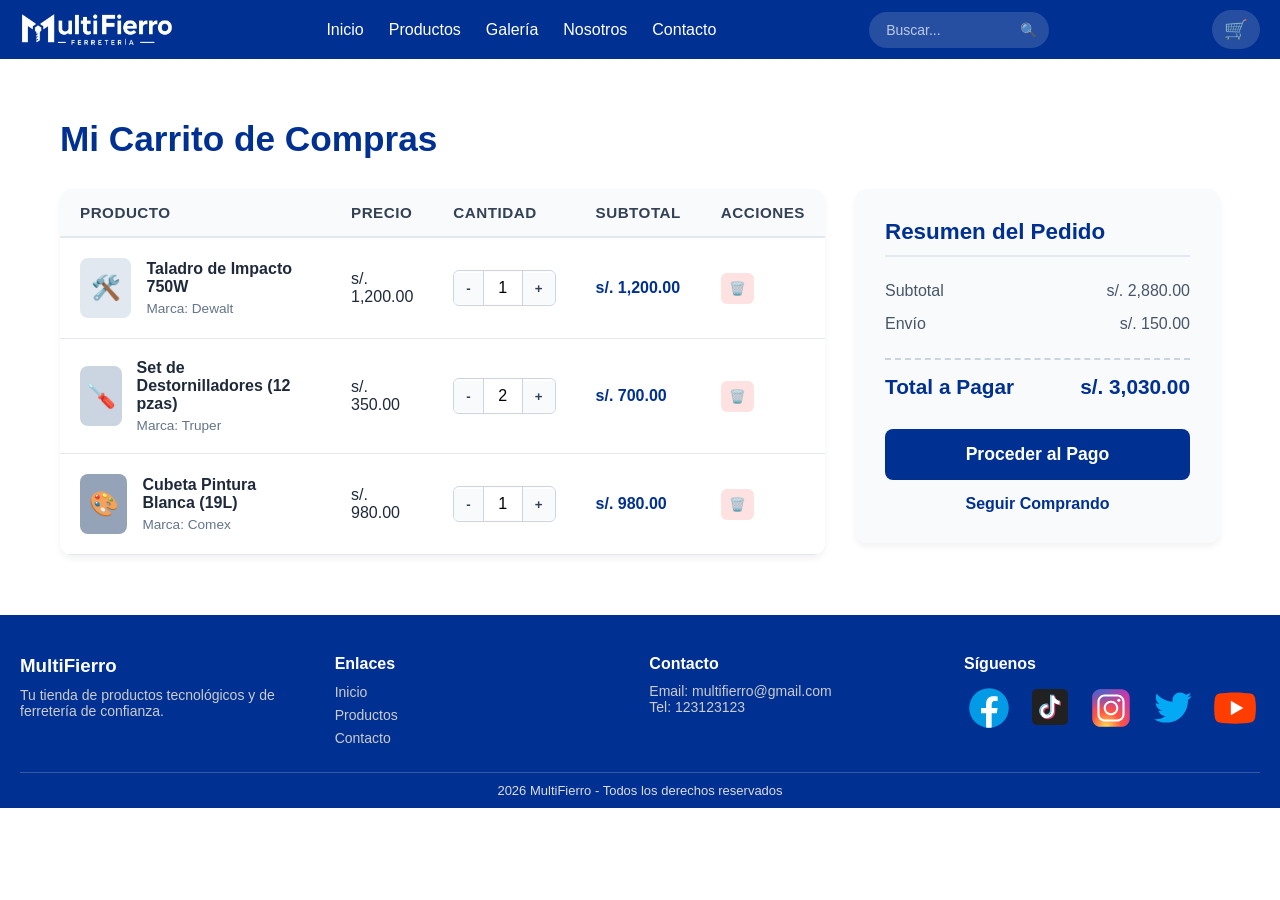
<file: pages/carrito.html>
<!DOCTYPE html>
<html lang="es">

<head>
  <meta charset="UTF-8">
  <meta name="viewport" content="width=device-width, initial-scale=1.0">
  <title>Carrito de Compras</title>

  <link rel="icon" href="../img/logo_M.svg" type="image/x-icon">

  <link rel="stylesheet" href="../css/styles.css">
  <link rel="stylesheet" href="../css/carrito.css">
</head>

<body>

  <!-- HEADER -->
  <header>
    <nav class="navbar">
      <div class="nav-container">

        <div class="logo">
          <img src="../img/logo_blanco.png" alt="Logo MultiFierro">
        </div>

        <div class="menu-toggle" id="menu-toggle">
          ☰
        </div>

        <ul class="nav-links" id="nav-links">
          <li><a href="../index.html">Inicio</a></li>
          <li><a href="./productos.html">Productos</a></li>
          <li><a href="./galeria.html">Galería</a></li>
          <li><a href="./nosotros.html">Nosotros</a></li>
          <li><a href="./contacto.html">Contacto</a></li>
        </ul>

        <div class="nav-extra">
          <input type="text" placeholder="Buscar...">
          <button>🔍</button>
          <!-- Ícono del carrito -->
        </div>
        <a href="./carrito.html" class="cart-icon">🛒</a>

      </div>
    </nav>
  </header>

  <!-- MAIN CARRITO -->
  <main class="carrito-main">
    <h1>Mi Carrito de Compras</h1>

    <div class="carrito-container">
      <div class="carrito-table-wrapper">
        <table class="carrito-table">
          <thead>
            <tr>
              <th>Producto</th>
              <th>Precio</th>
              <th>Cantidad</th>
              <th>Subtotal</th>
              <th>Acciones</th>
            </tr>
          </thead>
          <tbody>
            <!-- Producto 1 -->
            <tr>
              <td class="producto-col">
                <div class="producto-info">
                  <div class="producto-img">🛠️</div>
                  <div>
                    <h4>Taladro de Impacto 750W</h4>
                    <p class="text-sm">Marca: Dewalt</p>
                  </div>
                </div>
              </td>
              <td>s/. 1,200.00</td>
              <td>
                <div class="cantidad-control">
                  <button>-</button>
                  <input type="number" value="1" min="1">
                  <button>+</button>
                </div>
              </td>
              <td class="subtotal-text">s/. 1,200.00</td>
              <td>
                <button class="btn-eliminar">🗑️</button>
              </td>
            </tr>

            <!-- Producto 2 -->
            <tr>
              <td class="producto-col">
                <div class="producto-info">
                  <div class="producto-img" style="background-color: #cbd5e1;">🪛</div>
                  <div>
                    <h4>Set de Destornilladores (12 pzas)</h4>
                    <p class="text-sm">Marca: Truper</p>
                  </div>
                </div>
              </td>
              <td>s/. 350.00</td>
              <td>
                <div class="cantidad-control">
                  <button>-</button>
                  <input type="number" value="2" min="1">
                  <button>+</button>
                </div>
              </td>
              <td class="subtotal-text">s/. 700.00</td>
              <td>
                <button class="btn-eliminar">🗑️</button>
              </td>
            </tr>

            <!-- Producto 3 -->
            <tr>
              <td class="producto-col">
                <div class="producto-info">
                  <div class="producto-img" style="background-color: #94a3b8;">🎨</div>
                  <div>
                    <h4>Cubeta Pintura Blanca (19L)</h4>
                    <p class="text-sm">Marca: Comex</p>
                  </div>
                </div>
              </td>
              <td>s/. 980.00</td>
              <td>
                <div class="cantidad-control">
                  <button>-</button>
                  <input type="number" value="1" min="1">
                  <button>+</button>
                </div>
              </td>
              <td class="subtotal-text">s/. 980.00</td>
              <td>
                <button class="btn-eliminar">🗑️</button>
              </td>
            </tr>
          </tbody>
        </table>
      </div>

      <!-- Resumen de Compra -->
      <div class="carrito-resumen">
        <h3>Resumen del Pedido</h3>
        <div class="resumen-item">
          <span>Subtotal</span>
          <span>s/. 2,880.00</span>
        </div>
        <div class="resumen-item">
          <span>Envío</span>
          <span>s/. 150.00</span>
        </div>
        <div class="resumen-item total">
          <span>Total a Pagar</span>
          <span>s/. 3,030.00</span>
        </div>

        <button class="btn-pagar">Proceder al Pago</button>
        <a href="./productos.html" class="btn-seguir-comprando">Seguir Comprando</a>
      </div>
    </div>
  </main>

  <!-- FOOTER -->
  <footer class="footer">
    <div class="footer-container">

      <div class="footer-section">
        <h3>MultiFierro</h3>
        <p>Tu tienda de productos tecnológicos y de ferretería de confianza.</p>
      </div>

      <div class="footer-section">
        <h4>Enlaces</h4>
        <ul>
          <li><a href="../index.html">Inicio</a></li>
          <li><a href="./productos.html">Productos</a></li>
          <li><a href="./contacto.html">Contacto</a></li>
        </ul>
      </div>

      <div class="footer-section">
        <h4>Contacto</h4>
        <p>Email: multifierro@gmail.com</p>
        <p>Tel: 123123123</p>
      </div>

      <div class="footer-section">
        <h4>Síguenos</h4>
        <div class="social">
          <a href="#"><img src="../img/svg/facebook.svg" alt="Facebook"></a>
          <a href="#"><img src="../img/svg/icons8-tik-tok.svg" alt="TikTok"></a>
          <a href="#"><img src="../img/svg/instagram.svg" alt="Instagram"></a>
          <a href="#"><img src="../img/svg/twitter.svg" alt="Twitter"></a>
          <a href="#"><img src="../img/svg/youtube-play.svg" alt="YouTube"></a>
        </div>
      </div>

    </div>

    <div class="footer-bottom">
      <p>2026 MultiFierro - Todos los derechos reservados</p>
    </div>
  </footer>

  <script src="../js/js.js"></script>

</body>

</html>
</file>
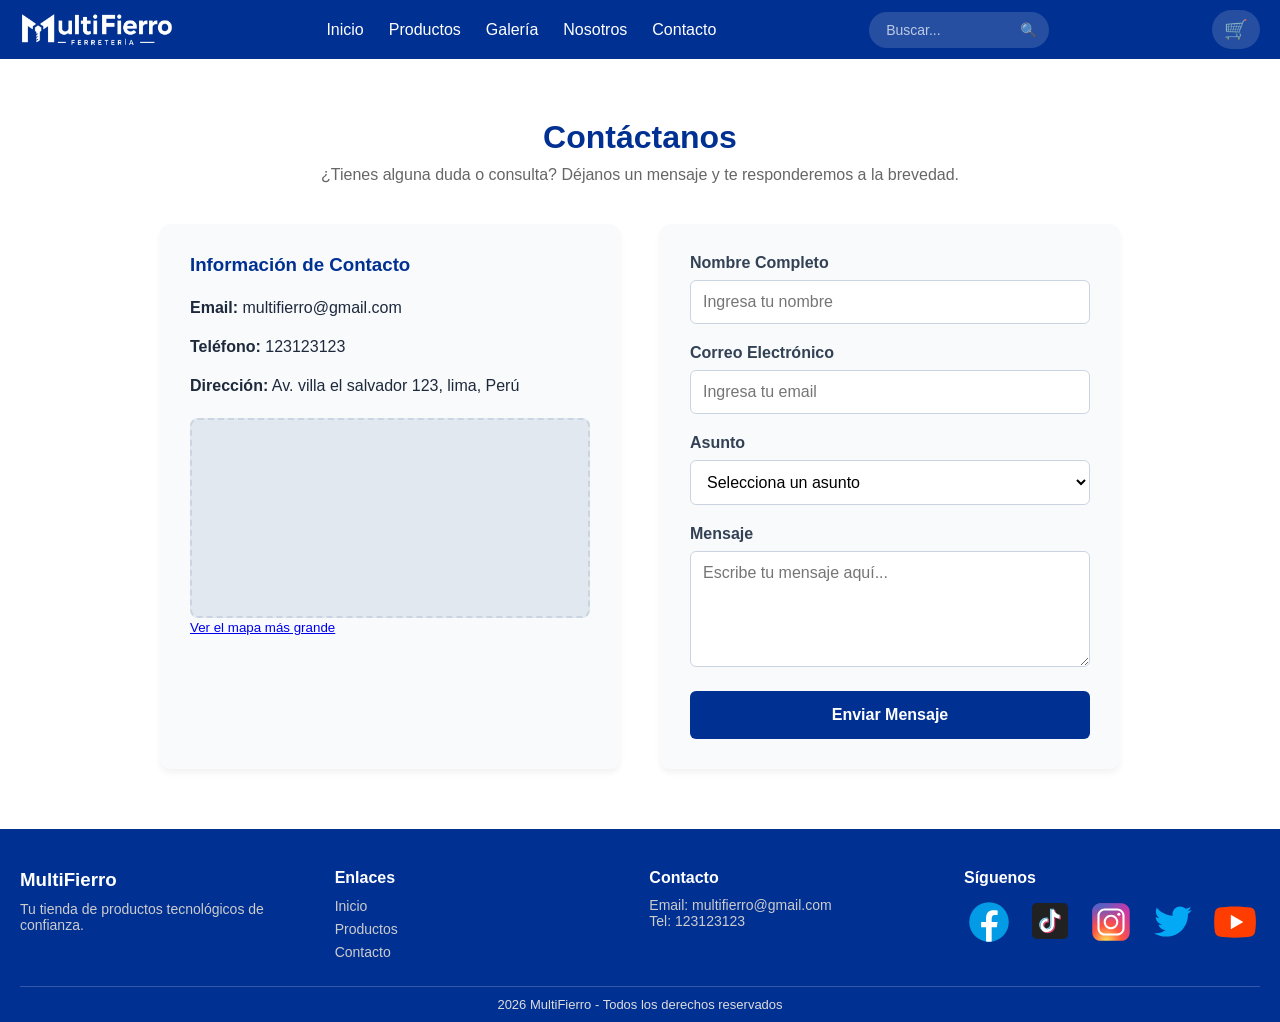
<file: pages/contacto.html>
<!DOCTYPE html>
<html lang="es">

<head>
  <meta charset="UTF-8">
  <meta name="viewport" content="width=device-width, initial-scale=1.0">
  <title>Contacto</title>

  <link rel="icon" href="../img/logo_M.svg" type="image/x-icon">

  <link rel="stylesheet" href="../css/styles.css">
  <link rel="stylesheet" href="../css/contacto.css">
</head>

<body>

  <!-- HEADER (igual que index) -->
  <header>
    <nav class="navbar">
      <div class="nav-container">

        <div class="logo">
          <img src="../img/logo_blanco.png" alt="Logo MultiFierro">
        </div>

        <div class="menu-toggle" id="menu-toggle">
          ☰
        </div>

        <ul class="nav-links" id="nav-links">
          <li><a href="../index.html">Inicio</a></li>
          <li><a href="./productos.html">Productos</a></li>
          <li><a href="./galeria.html">Galería</a></li>
          <li><a href="./nosotros.html">Nosotros</a></li>
          <li><a href="./contacto.html">Contacto</a></li>
        </ul>

        <div class="nav-extra">
          <input type="text" placeholder="Buscar...">
          <button>🔍</button>
        </div>
        <a href="./carrito.html" class="cart-icon">🛒</a>

      </div>
    </nav>
  </header>

  <!-- MAIN -->
  <main class="contacto">
    <h1>Contáctanos</h1>
    <p class="contacto-desc">¿Tienes alguna duda o consulta? Déjanos un mensaje y te responderemos a la brevedad.</p>

    <div class="contacto-container">
      <div class="contacto-info">
        <h3>Información de Contacto</h3>
        <p><strong>Email:</strong> multifierro@gmail.com</p>
        <p><strong>Teléfono:</strong> 123123123</p>
        <p><strong>Dirección:</strong> Av. villa el salvador 123, lima, Perú</p>

        <iframe width="100%" height="199" class="map-placeholder"
          src="https://www.openstreetmap.org/export/embed.html?bbox=-76.97380900382997%2C-12.195028495427906%2C-76.96997344493867%2C-12.19280267730677&amp;layer=mapnik&amp;marker=-12.193915588703016%2C-76.97189122438431"></iframe>

        <small>
          <a href="https://www.openstreetmap.org/?#map=19/-12.193916/-76.971891" target="_blank">Ver el mapa más
            grande</a>
        </small>




      </div>

      <div class="contacto-form">
        <form action="#" method="POST" onsubmit="event.preventDefault(); alert('Mensaje enviado');">
          <div class="form-group">
            <label for="nombre">Nombre Completo</label>
            <input type="text" id="nombre" name="nombre" placeholder="Ingresa tu nombre" required>
          </div>

          <div class="form-group">
            <label for="email">Correo Electrónico</label>
            <input type="email" id="email" name="email" placeholder="Ingresa tu email" required>
          </div>

          <div class="form-group">
            <label for="asunto">Asunto</label>
            <select id="asunto" name="asunto" required>
              <option value="" disabled selected>Selecciona un asunto</option>
              <option value="cotizacion">Solicitar Cotización</option>
              <option value="ventas">Consulta de Ventas</option>
              <option value="soporte">Soporte Técnico</option>
              <option value="reclamo">Reclamos o Devoluciones</option>
              <option value="otros">Otros</option>
            </select>
          </div>

          <div class="form-group">
            <label for="mensaje">Mensaje</label>
            <textarea id="mensaje" name="mensaje" rows="5" placeholder="Escribe tu mensaje aquí..." required></textarea>
          </div>

          <button type="submit" class="btn-enviar">Enviar Mensaje</button>
        </form>
      </div>
    </div>
  </main>

  <!-- FOOTER (igual que index) -->
  <footer class="footer">
    <div class="footer-container">

      <div class="footer-section">
        <h3>MultiFierro</h3>
        <p>Tu tienda de productos tecnológicos de confianza.</p>
      </div>

      <div class="footer-section">
        <h4>Enlaces</h4>
        <ul>
          <li><a href="../index.html">Inicio</a></li>
          <li><a href="./productos.html">Productos</a></li>
          <li><a href="./contacto.html">Contacto</a></li>
        </ul>
      </div>

      <div class="footer-section">
        <h4>Contacto</h4>
        <p>Email: multifierro@gmail.com</p>
        <p>Tel: 123123123</p>
      </div>

      <div class="footer-section">
        <h4>Síguenos</h4>
        <div class="social">
          <a href="#"><img src="../img/svg/facebook.svg" alt="Facebook"></a>
          <a href="#"><img src="../img/svg/icons8-tik-tok.svg" alt="TikTok"></a>
          <a href="#"><img src="../img/svg/instagram.svg" alt="Instagram"></a>
          <a href="#"><img src="../img/svg/twitter.svg" alt="Twitter"></a>
          <a href="#"><img src="../img/svg/youtube-play.svg" alt="YouTube"></a>
        </div>
      </div>

    </div>

    <div class="footer-bottom">
      <p>2026 MultiFierro - Todos los derechos reservados</p>
    </div>
  </footer>

  <script src="../js/js.js"></script>

</body>

</html>
</file>
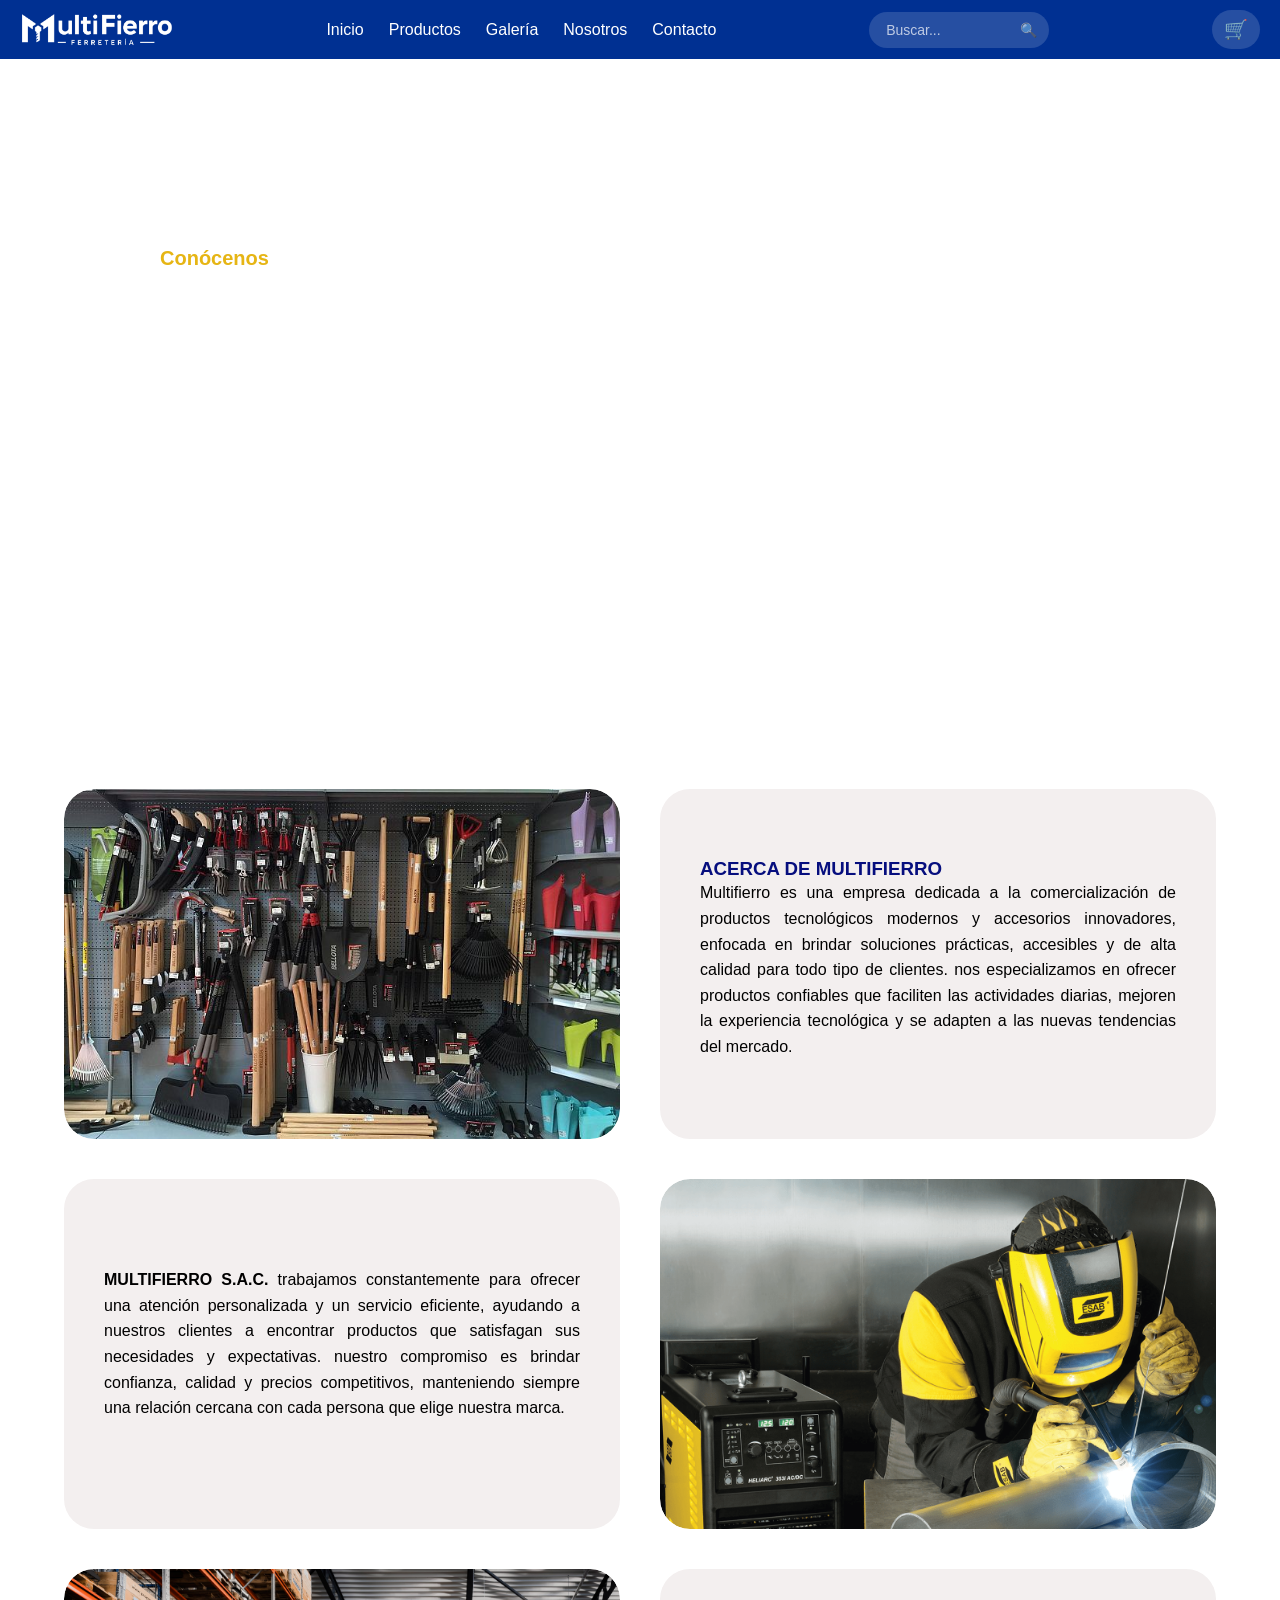
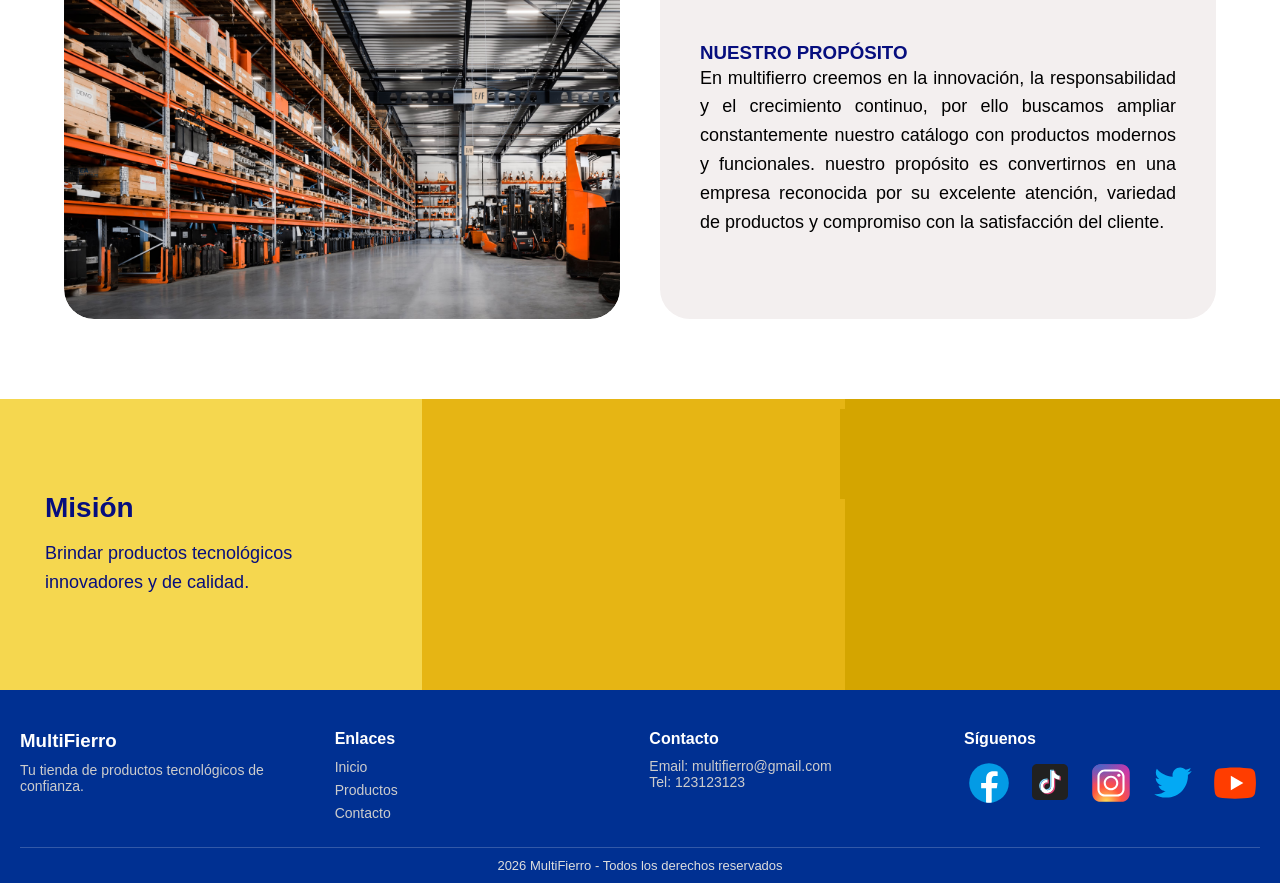
<file: pages/nosotros.html>
<!DOCTYPE html>
<html lang="es">

<head>
  <meta charset="UTF-8">
  <meta name="viewport" content="width=device-width, initial-scale=1.0">

  <title>Nosotros | MULTIFIERRO</title>

  <link href="https://fonts.googleapis.com/css2?family=Poppins:wght@300;400;600;800&display=swap" rel="stylesheet">

  <link rel="stylesheet" href="../css/styles.css">
  <link rel="stylesheet" href="../css/nosotros.css">

  <link rel="icon" href="../img/logo_M.svg" type="image/x-icon">
</head>

<body class="pagina-nosotros">


  <header>

    <nav class="navbar">

      <div class="nav-container">

        <div class="logo">
          <img src="../img/logo_blanco.png" alt="Logo MultiFierro">
        </div>

        <div class="menu-toggle" id="menu-toggle">
          ☰
        </div>

        <ul class="nav-links" id="nav-links">

          <li><a href="../index.html">Inicio</a></li>
          <li><a href="./productos.html">Productos</a></li>
          <li><a href="./galeria.html">Galería</a></li>
          <li><a href="./nosotros.html">Nosotros</a></li>
          <li><a href="./contacto.html">Contacto</a></li>

        </ul>

        <div class="nav-extra">

          <input type="text" placeholder="Buscar...">
          <button>🔍</button>

        </div>
        <a href="./carrito.html" class="cart-icon">🛒</a>

      </div>

    </nav>

  </header>

  <section class="portada-nosotros">



    <div class="texto-portada">

      <span class="subtitulo">Conócenos</span>

      <h1 class="titulo">QUIÉNES SOMOS</h1>

      <p class="descripcion-portada">
        MULTIFIERRO es una empresa dedicada a la comercialización de productos tecnológicos modernos y accesorios
        innovadores. Nos enfocamos en brindar soluciones prácticas, accesibles y de alta calidad para todo tipo de
        clientes.
      </p>

    </div>

  </section>

  <section class="galeria-grid">

    <div class="card">

      <img src="../img/nosotros1.png">

    </div>

    <div class="card card-color">

      <h3>ACERCA DE MULTIFIERRO</h3>

      <p>
        MULTIFIERRO es una empresa dedicada a la
        comercialización de productos tecnológicos modernos
        y accesorios innovadores, enfocada en brindar soluciones
        prácticas, accesibles y de alta calidad para todo tipo
        de clientes. Nos especializamos en ofrecer productos confiables
        que faciliten las actividades diarias, mejoren la experiencia
        tecnológica
        y se adapten a las nuevas tendencias del mercado.
      </p>

    </div>

    <div class="card card-color">

      <p>
        <strong>MULTIFIERRO S.A.C.</strong>
        Trabajamos constantemente para ofrecer una atención personalizada y un servicio eficiente, ayudando a nuestros
        clientes a encontrar productos que satisfagan sus necesidades y expectativas. Nuestro compromiso es brindar
        confianza, calidad y precios competitivos, manteniendo siempre una relación cercana con cada persona que elige
        nuestra marca.
      </p>

      <p>

      </p>

    </div>

    <div class="card">

      <img src="../img/nosotros4.png">

    </div>

    <div class="card">

      <img src="../img/nosotros2.png">

    </div>

    <div class="card card-color fila3">

      <h3>NUESTRO PROPÓSITO</h3>

      <p>
        En MULTIFIERRO creemos en la innovación,
        la responsabilidad y el crecimiento continuo,
        por ello buscamos ampliar constantemente nuestro
        catálogo con productos modernos y funcionales. Nuestro
        propósito es convertirnos en una empresa reconocida por
        su excelente atención, variedad de productos y compromiso
        con la satisfacción del cliente.
      </p>

    </div>

  </section>




  <section class="mision-vision-pilares">

    <div class="contenedor-seccion">

      <div class="bloque mvp">


        <h3>Misión</h3>

        <p>
          Brindar productos tecnológicos innovadores y de calidad.
        </p>


      </div>


      <div class="bloque mvp">

        <div class="icono">

        </div>

        <div class="contenido">

          <h3>Visión</h3>

          <p>
            Ser una empresa líder en tecnología y servicio al cliente.
          </p>

        </div>

      </div>


      <div class="bloque mvp">

        <div class="icono">

        </div>

        <div class="contenido">

          <h3>Nuestros Pilares</h3>

          <ul>
            <li>Innovación</li>
            <li>Calidad</li>
            <li>Compromiso</li>
            <li>Responsabilidad</li>
            <li>Servicio</li>
          </ul>

        </div>

      </div>

    </div>

  </section>




  <footer class="footer">
    <div class="footer-container">

      <div class="footer-section">
        <h3>MultiFierro</h3>
        <p>Tu tienda de productos tecnológicos de confianza.</p>
      </div>

      <div class="footer-section">
        <h4>Enlaces</h4>
        <ul>
          <li><a href="../index.html">Inicio</a></li>
          <li><a href="./productos.html">Productos</a></li>
          <li><a href="./contacto.html">Contacto</a></li>
        </ul>
      </div>

      <div class="footer-section">
        <h4>Contacto</h4>
        <p>Email: multifierro@gmail.com</p>
        <p>Tel: 123123123</p>
      </div>

      <div class="footer-section">
        <h4>Síguenos</h4>
        <div class="social">
          <a href="#"><img src="../img/svg/facebook.svg" alt="Facebook"></a>
          <a href="#"><img src="../img/svg/icons8-tik-tok.svg" alt="TikTok"></a>
          <a href="#"><img src="../img/svg/instagram.svg" alt="Instagram"></a>
          <a href="#"><img src="../img/svg/twitter.svg" alt="Twitter"></a>
          <a href="#"><img src="../img/svg/youtube-play.svg" alt="YouTube"></a>
        </div>
      </div>

    </div>

    <div class="footer-bottom">
      <p>2026 MultiFierro - Todos los derechos reservados</p>
    </div>
  </footer>

  <script src="../js/js.js"></script>

</body>

</html>
</file>
<file: css/styles.css>
* {
  margin: 0;
  padding: 0;
  box-sizing: border-box;
}

body {
  font-family: Arial, sans-serif;
  background-color: white;
  color: #1e293b;
}

/* NAVBAR */
.navbar {
  background: #003092;
  /* antes #111 */
  padding: 10px 20px;
  color: white;
  position: sticky;
  top: 0;
  z-index: 1000;
}

.nav-container {
  display: flex;
  align-items: center;
  justify-content: space-between;
}

/* LOGO */
.logo {
  display: flex;
  align-items: center;
  gap: 10px;
}

.logo img {
  width: clamp(80px, 12vw, 200px);
  height: auto;
}

.logo span {
  font-weight: bold;
  font-size: 18px;
}

/* LINKS */
.nav-links {
  list-style: none;
  display: flex;
  gap: 25px;
}

.nav-links a {
  text-decoration: none;
  color: white;
  transition: 0.3s;
}

.nav-links a:hover {
  color: #FEC400;
  /* antes celeste */
}

/* BUSCADOR */
.nav-extra {
  display: flex;
  align-items: center;
  position: relative;
}

.nav-extra input {
  padding: 8px 35px 8px 15px;
  border: 2px solid transparent;
  border-radius: 20px;
  font-size: 14px;
  width: 180px;
  transition: all 0.3s ease;
  background-color: rgba(255, 255, 255, 0.15);
  color: white;
}

.nav-extra input::placeholder {
  color: rgba(255, 255, 255, 0.7);
}

.nav-extra input:focus {
  outline: none;
  width: 220px;
  background-color: white;
  color: #1e293b;
  border-color: #FEC400;
  box-shadow: 0 0 0 3px rgba(254, 196, 0, 0.3);
}

.nav-extra input:focus::placeholder {
  color: #94a3b8;
}

.nav-extra button {
  position: absolute;
  right: 12px;
  background: transparent;
  border: none;
  color: rgba(255, 255, 255, 0.7);
  cursor: pointer;
  display: flex;
  align-items: center;
  justify-content: center;
  font-size: 14px;
  padding: 0;
  transition: all 0.3s ease;
}

.nav-extra input:focus+button {
  color: #003092;
}

.nav-extra button:hover {
  transform: scale(1.1);
}

/* RESPONSIVE */
@media (max-width: 768px) {
  .nav-links {
    display: none;
  }
}

/* HAMBURGUESA */
.menu-toggle {
  display: none;
  font-size: 28px;
  cursor: pointer;
  color: white;
}

/* MOBILE */
@media (max-width: 768px) {

  .menu-toggle {
    display: block;
  }

  .nav-links {
    position: absolute;
    top: 60px;
    left: 0;
    width: 100%;
    background: #003092;
    /* antes negro */
    flex-direction: column;
    align-items: center;
    display: none;
    gap: 15px;
    padding: 20px 0;
  }

  .nav-links.active {
    display: flex;
  }

  .nav-extra {
    display: none;
  }
}

/* -----------------FOOTER--------------------- */
.footer {
  background: #003092;
  /* antes #111 */
  color: white;
  padding: 40px 20px 10px;
}

.footer-container {
  display: grid;
  grid-template-columns: repeat(4, 1fr);
  gap: 20px;
}

/* SECCIONES */
.footer-section h3,
.footer-section h4 {
  margin-bottom: 10px;
}

.footer-section p,
.footer-section a {
  font-size: 14px;
  color: #ccc;
  text-decoration: none;
}

.footer-section a:hover {
  color: #FEC400;
  /* amarillo */
}

/* LISTAS */
.footer-section ul {
  list-style: none;
}

.footer-section ul li {
  margin-bottom: 5px;
}

/* REDES */
.social {
  display: flex;
  gap: 12px;
  margin-top: 10px;
}

/* PARTE INFERIOR */
.footer-bottom {
  text-align: center;
  border-top: 1px solid rgba(255, 255, 255, 0.2);
  margin-top: 20px;
  padding-top: 10px;
  font-size: 13px;
  color: #ddd;
}

/* RESPONSIVE */
@media (max-width: 768px) {
  .footer-container {
    grid-template-columns: 1fr 1fr;
  }
}

@media (max-width: 480px) {
  .footer-container {
    grid-template-columns: 1fr;
    text-align: center;
  }

  .social {
    justify-content: center;
  }
}


/* Icono del Carrito en el navbar global */
.cart-icon {
  text-decoration: none;
  font-size: 1.2rem;
  background: rgba(255, 255, 255, 0.15);
  padding: 8px 12px;
  border-radius: 20px;
  transition: all 0.3s ease;
  margin-left: 10px;
}

.cart-icon:hover {
  background: #FEC400;
  transform: scale(1.05);
}
</file>
<file: css/carrito.css>
/* CARRITO STYLES */
.carrito-main {
    padding: 60px 20px;
    max-width: 1200px;
    margin: 0 auto;
}

.carrito-main h1 {
    color: #003092;
    margin-bottom: 30px;
    font-size: 2.2rem;
}

.carrito-container {
    display: flex;
    gap: 30px;
    align-items: flex-start;
    flex-wrap: wrap;
}

/* Tabla del Carrito */
.carrito-table-wrapper {
    flex: 1 1 700px;
    background: #fff;
    border-radius: 12px;
    box-shadow: 0 4px 6px rgba(0, 0, 0, 0.05);
    overflow-x: auto;
    /* Para que sea responsiva en móviles */
}

.carrito-table {
    width: 100%;
    border-collapse: collapse;
    min-width: 600px;
}

.carrito-table th {
    background: #f8fafc;
    color: #334155;
    text-align: left;
    padding: 15px 20px;
    font-size: 0.95rem;
    text-transform: uppercase;
    letter-spacing: 0.5px;
    border-bottom: 2px solid #e2e8f0;
}

.carrito-table td {
    padding: 20px;
    border-bottom: 1px solid #e2e8f0;
    vertical-align: middle;
}

.carrito-table tbody tr:hover {
    background-color: #f1f5f9;
}

/* Información del producto en la tabla */
.producto-col {
    width: 40%;
}

.producto-info {
    display: flex;
    align-items: center;
    gap: 15px;
}

.producto-img {
    width: 60px;
    height: 60px;
    background-color: #e2e8f0;
    border-radius: 8px;
    display: flex;
    align-items: center;
    justify-content: center;
    font-size: 1.5rem;
}

.producto-info h4 {
    color: #1e293b;
    margin-bottom: 5px;
    font-size: 1rem;
}

.text-sm {
    font-size: 0.85rem;
    color: #64748b;
}

/* Controles de Cantidad */
.cantidad-control {
    display: flex;
    align-items: center;
    border: 1px solid #cbd5e1;
    border-radius: 6px;
    width: max-content;
    overflow: hidden;
}

.cantidad-control button {
    background: #f8fafc;
    border: none;
    padding: 8px 12px;
    cursor: pointer;
    font-weight: bold;
    color: #334155;
    transition: background 0.3s;
}

.cantidad-control button:hover {
    background: #e2e8f0;
}

.cantidad-control input {
    width: 40px;
    text-align: center;
    border: none;
    border-left: 1px solid #cbd5e1;
    border-right: 1px solid #cbd5e1;
    font-size: 1rem;
    padding: 8px 0;
    -moz-appearance: textfield;
}

.cantidad-control input::-webkit-outer-spin-button,
.cantidad-control input::-webkit-inner-spin-button {
    -webkit-appearance: none;
    margin: 0;
}

.subtotal-text {
    font-weight: bold;
    color: #003092;
}

.btn-eliminar {
    background: #fee2e2;
    color: #ef4444;
    border: none;
    padding: 8px;
    border-radius: 6px;
    cursor: pointer;
    transition: all 0.3s ease;
}

.btn-eliminar:hover {
    background: #fca5a5;
    color: #b91c1c;
}

/* Resumen del Pedido */
.carrito-resumen {
    flex: 1 1 300px;
    background: #f8fafc;
    padding: 30px;
    border-radius: 12px;
    box-shadow: 0 4px 6px rgba(0, 0, 0, 0.05);
}

.carrito-resumen h3 {
    color: #003092;
    margin-bottom: 25px;
    font-size: 1.4rem;
    border-bottom: 2px solid #e2e8f0;
    padding-bottom: 10px;
}

.resumen-item {
    display: flex;
    justify-content: space-between;
    margin-bottom: 15px;
    color: #475569;
}

.resumen-item.total {
    margin-top: 25px;
    padding-top: 15px;
    border-top: 2px dashed #cbd5e1;
    font-size: 1.3rem;
    font-weight: bold;
    color: #003092;
}

.btn-pagar {
    display: block;
    width: 100%;
    background: #003092;
    color: white;
    border: none;
    padding: 15px;
    font-size: 1.1rem;
    font-weight: bold;
    border-radius: 8px;
    margin-top: 30px;
    cursor: pointer;
    transition: background 0.3s, transform 0.1s;
    text-align: center;
    text-decoration: none;
}

.btn-pagar:hover {
    background: #FEC400;
    color: #003092;
}

.btn-pagar:active {
    transform: scale(0.98);
}

.btn-seguir-comprando {
    display: block;
    text-align: center;
    margin-top: 15px;
    color: #003092;
    text-decoration: none;
    font-weight: bold;
    transition: color 0.3s;
}

.btn-seguir-comprando:hover {
    color: #FEC400;
}



/* RESPONSIVE */
@media (max-width: 900px) {
    .carrito-container {
        flex-direction: column;
    }

    .carrito-resumen {
        width: 100%;
    }
}
</file>
<file: css/contacto.css>
/* CONTACTO STYLES */
.contacto {
    padding: 60px 20px;
    max-width: 1000px;
    margin: 0 auto;
}

.contacto h1 {
    text-align: center;
    color: #003092;
    margin-bottom: 10px;
}

.contacto-desc {
    text-align: center;
    color: #666;
    margin-bottom: 40px;
}

.contacto-container {
    display: flex;
    gap: 40px;
    flex-wrap: wrap;
}

.contacto-info,
.contacto-form {
    flex: 1;
    min-width: 300px;
    background: #f8fafc;
    padding: 30px;
    border-radius: 10px;
    box-shadow: 0 4px 6px rgba(0,0,0,0.05);
}

.contacto-info h3 {
    color: #003092;
    margin-bottom: 20px;
}

.contacto-info p {
    margin-bottom: 15px;
    line-height: 1.5;
}

.map-placeholder {
    margin-top: 20px;
    background: #e2e8f0;
    height: 200px;
    display: flex;
    align-items: center;
    justify-content: center;
    border-radius: 8px;
    color: #64748b;
    font-weight: bold;
    border: 2px dashed #cbd5e1;
}

.form-group {
    margin-bottom: 20px;
}

.form-group label {
    display: block;
    margin-bottom: 8px;
    font-weight: bold;
    color: #334155;
}

.form-group input,
.form-group select,
.form-group textarea {
    width: 100%;
    padding: 12px;
    border: 1px solid #cbd5e1;
    border-radius: 6px;
    font-size: 16px;
    font-family: inherit;
    transition: border-color 0.3s;
    background-color: white;
}

.form-group input:focus,
.form-group select:focus,
.form-group textarea:focus {
    outline: none;
    border-color: #003092;
    box-shadow: 0 0 0 3px rgba(0, 48, 146, 0.1);
}

.btn-enviar {
    background: #003092;
    color: white;
    border: none;
    padding: 15px 20px;
    width: 100%;
    font-size: 16px;
    font-weight: bold;
    border-radius: 6px;
    cursor: pointer;
    transition: background 0.3s, transform 0.1s;
}

.btn-enviar:hover {
    background: #FEC400;
    color: #003092;
}

.btn-enviar:active {
    transform: scale(0.98);
}

/* RESPONSIVE */
@media (max-width: 768px) {
    .contacto-container {
        flex-direction: column;
    }
}
</file>
<file: css/nosotros.css>
*{
  margin: 0;
  padding: 0;
  box-sizing: border-box;
}

html, body{
  overflow-x: hidden;
}


/* ===== PORTADA NOSOTROS ===== */
.pagina-nosotros .portada-nosotros{
  position: relative;

  width: 100%;
  height: 650px;

  display: flex;
  align-items: center;
  justify-content: flex-start;

  overflow: hidden;

  background-size: cover;
  background-position: center;
  background-repeat: no-repeat;

  animation: cambiarFondo 5s infinite;
}

/* ===== CAMBIO DE IMÁGENES ===== */
@keyframes cambiarFondo{

  0%{
    background-image: url("../img/nosotros1.png");
  }

  33%{
    background-image: url("../img/nosotros2.png");
  }

  66%{
    background-image: url("../img/nosotros3.png");
  }

  100%{
    background-image: url("../img/nosotros1.png");
  }
}

body {
  font-family: 'Montserrat', sans-serif;
}


/* TEXTO DE PORTADA */
.pagina-nosotros .texto-portada{
  position: absolute;

  top: 50%;
  left: 80px;

  transform: translateY(-50%);

  z-index: 2;

  text-align: left;
  color: white;

  max-width: 600px;

  padding-left: 80px;
  margin-left: 0;
}


.pagina-nosotros .portada-nosotros {
  padding-left: 20px;   
}



.pagina-nosotros .subtitulo {
  font-size: 20px;
  font-weight: bold;
  color: #e6b514;
}


.pagina-nosotros .titulo {
  font-size: 50px;
  margin: 10px 0;
  letter-spacing: 2px;
  font-weight: 800; 
}


.pagina-nosotros .descripcion-portada {
  text-transform: uppercase;
  font-size: 18px;
  font-weight: bold;
  line-height: 1.6;
}


.pagina-nosotros .descripcion-secundaria {
  text-transform: lowercase;
  font-size: 20px;
  line-height: 1.6;
  margin-top: 10px;
}


.pagina-nosotros .empresa {
  font-weight: bold;
}

/* FILA 2 - TEXTO NEGRO CON S.O.L.D.A.D.U.R.A... EN NEGRITA */

.pagina-nosotros .galeria-grid .card.card-color p {
  color: #000000;           
  text-align: justify;
  line-height: 1.6;
  font-size: 16px;
  text-transform: lowercase; 
  margin-bottom: 10px;
}

.pagina-nosotros .galeria-grid .card.card-color p::first-letter {
  text-transform: uppercase;
}

.pagina-nosotros .galeria-grid .card.card-color p strong {
  font-weight: 900 !important;          
  text-transform: uppercase !important;  
  color: #000000 !important;             
}


.pagina-nosotros .galeria-grid .card.card-color:last-of-type p {
  color: #000000;       
  text-align: justify;
  line-height: 1.6;
  font-size: 18px;
}


.mision-vision-pilares {
  background: linear-gradient(
    to right,
    #f5d74f 0%,   
    #f5d74f 33%,
    #e6b514 33%,  
    #e6b514 66%,
    #d4a500 66%,  
    #d4a500 100%
  );
  padding: 10px 0px;
  text-align: center;
}

.mision-vision-pilares .contenedor-seccion {
  max-width: 1200px;
  margin: 0 auto;
  display: grid;
  grid-template-columns: repeat(3, 1fr); 
  gap: 0; 
  align-items: center; 
}

/* Bloque 1: Misión */
.mision-vision-pilares .bloque:nth-child(1) {
  display: flex;
  flex-direction: column;
  justify-content: center; 
  align-items: flex-start; 
  text-align: left;
  padding: 5px;
  color: #060e7e;
  
}

/* Bloque 2: Visión */
.mision-vision-pilares .bloque:nth-child(2) {
  display: flex;
  flex-direction: column;
  justify-content: center;
  align-items: flex-start;
  text-align: left;
  padding: 20px;
  color: #060e7e;
}

/* Bloque 3: Pilares */
.mision-vision-pilares .bloque:nth-child(3) {
  display: flex;
  flex-direction: column;
  justify-content: center;
  align-items: flex-start;
  text-align: left;
  padding: 20px;
  color: #060e7e;
}

/* ===== Limitar ancho de los párrafos de todos los bloques ===== */
.mision-vision-pilares .bloque p {
  max-width: 300px;   
  font-size: 16px;    
  line-height: 1.4;  
}

.mision-vision-pilares .bloque h3 {
  font-size: 28px;
  font-weight: bold;
  color: #060e7e; 
  margin-bottom: 15px;
}

.mision-vision-pilares .bloque p,
.mision-vision-pilares .bloque ul {
  font-size: 18px;
  color: #060e7e;
  line-height: 1.6;
  text-align: left;
}

.mision-vision-pilares .bloque ul {
  list-style-type: disc;
  padding-left: 40px;
}

.mision-vision-pilares .bloque ul li {
  margin-bottom: 8px;
}

/* ===== CONTENEDOR BLOQUE ===== */
.mision-vision-pilares .bloque {
  position: relative;
  overflow: visible;
  z-index: 1;
}

.mision-vision-pilares .icono {
  z-index: 2;
}

.mision-vision-pilares .contenido {
  position: relative;
  z-index: 1;
}

/* ===== ICONO ENCIMA (CUBRE TODO) ===== */
.mision-vision-pilares .icono {
  position: absolute;
  top: 0;
  left: 0;
  width: 4%;
  height: 100%;
  background: #e6b514; 
  
  display: flex;
  justify-content: center;
  align-items: center;

  z-index: 2;
  transition: 0.5s;
}


.mision-vision-pilares .bloque {
  display: flex;
  flex-direction: column;
  justify-content: center;
  align-items: flex-start;
  text-align: left;
  padding: 20px;
  color: #060e7e;
}

/* ===== COLORES DIFERENTES PARA CADA BLOQUE ===== */


.mision-vision-pilares .bloque:nth-child(1) .icono {
  background: #f5d74f;
}

.mision-vision-pilares .bloque:nth-child(2) .icono {
  background: #e6b514;
}

.mision-vision-pilares .bloque:nth-child(3) .icono {
  background: #d4a500;
}


.mision-vision-pilares .icono img {
  width: 170px;
  height: 170px;
}

.mision-vision-pilares .bloque:nth-child(1) .icono img {
  transform: translate(-10px, 10px); 
}

.mision-vision-pilares .bloque:nth-child(2) .icono img {
  transform: translate(180px, 20px);
}

.mision-vision-pilares .bloque:nth-child(3) .icono img {
  transform: translate(400px,110px);
}



/* ===== CONTENIDO OCULTO ===== */
.mision-vision-pilares .contenido {
  opacity: 0;
  transform: translateY(20px);
  transition: 0.5s;
}

/* ===== HOVER EFECTO ===== */
.mision-vision-pilares .bloque:hover .icono {
  opacity: 0;
  visibility: hidden;  
  pointer-events: none;
}

.mision-vision-pilares .bloque:hover .contenido {
  opacity: 1;
  transform: translateY(0);
}


/* ===== POSICIÓN PERSONALIZADA DE CADA CONTENIDO ===== */

.mision-vision-pilares .bloque:nth-child(1) .contenido {
  transform: translate(-200px, -10px); 
}

.mision-vision-pilares .bloque:nth-child(2) .contenido {
  transform: translate(20px, -10px); 
}

.mision-vision-pilares .bloque:nth-child(3) .contenido {
  transform: translate(300px, -10px); 
}




.mision-vision-pilares .bloque:nth-child(1) .icono {
  height: 120px;
}

.mision-vision-pilares .bloque:nth-child(2) .icono {
  height: 120px;
}

.mision-vision-pilares .bloque:nth-child(3) .icono {
  height: 90px; 
}

/* ===== GRID INTERCALADO ===== */
.pagina-nosotros .galeria-grid{
  display: grid;

  grid-template-columns: repeat(2, 1fr);

  gap: 40px;

  width: 90%;

  margin: 80px auto;
}


.pagina-nosotros .galeria-grid .card{
  height: 350px;

  overflow: hidden;

  border-radius: 30px;
}


.pagina-nosotros .galeria-grid .card img{
  width: 100%;
  height: 100%;

  object-fit: cover;

  display: block;

  border-radius: 30px;
}


.pagina-nosotros .card-color{
  background: #f3efef;

  color: #060e7e;

  padding: 40px;

  border-radius: 30px;

  display: flex;
  flex-direction: column;
  justify-content: center;
}
</file>
